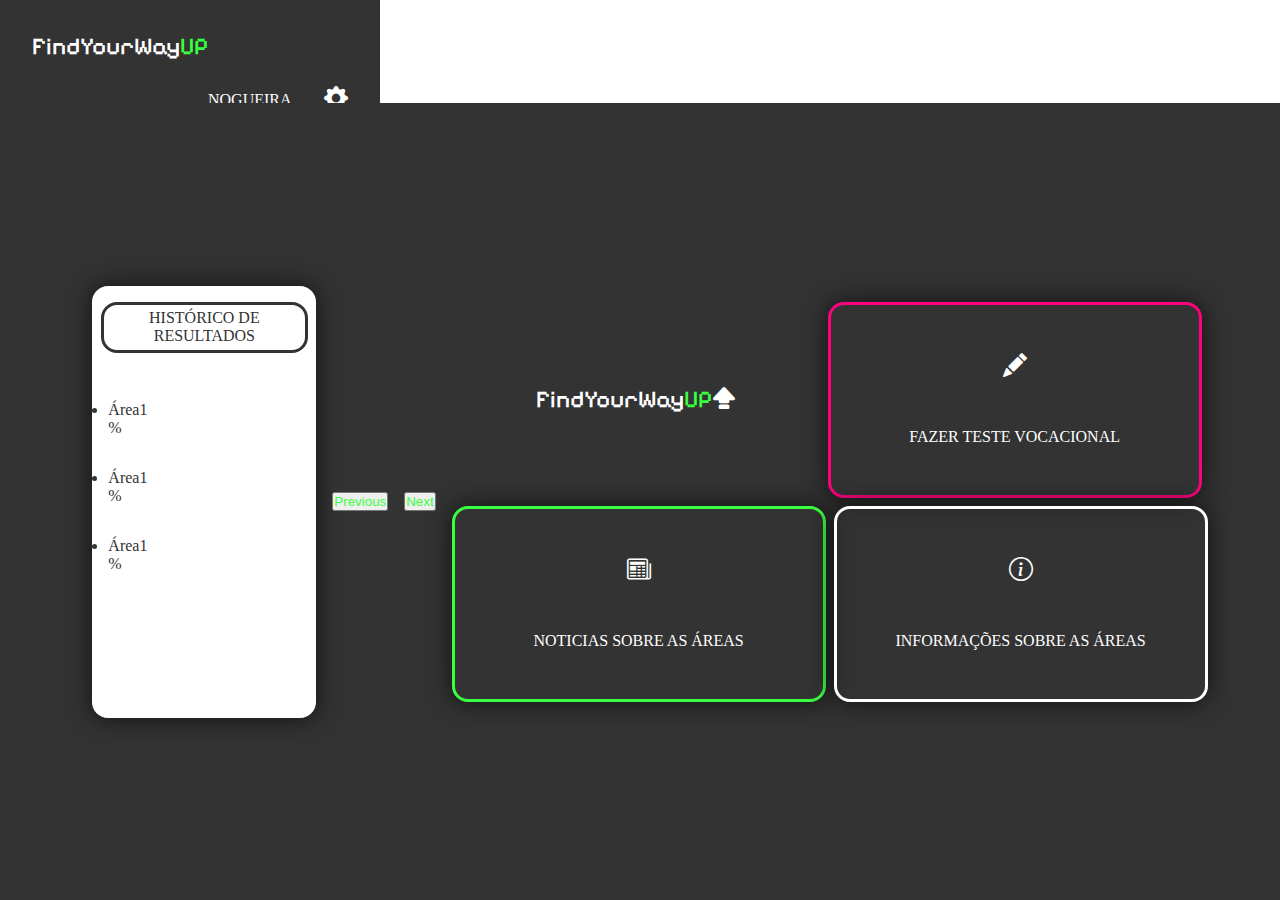
<file: FindYourWayUP/index/index.html>
<!DOCTYPE html>
<html lang="en">
<head>
    <meta charset="UTF-8">
    <meta name="viewport" content="width=device-width, initial-scale=1.0">
    <link href="https://cdn.jsdelivr.net/npm/bootstrap@5.3.2/dist/css/bootstrap.min.css" rel="stylesheet" integrity="sha384-T3c6CoIi6uLrA9TneNEoa7RxnatzjcDSCmG1MXxSR1GAsXEV/Dwwykc2MPK8M2HN" crossorigin="anonymous">
    <link rel="stylesheet" href="index.css">
    <link rel="stylesheet" href="https://cdn.jsdelivr.net/npm/bootstrap-icons@1.11.1/font/bootstrap-icons.css">
    <title>FindYourWayUP</title>
</head>
<body>
    <!-- Cabeçalho da página principal -->
    <header class=" justify-content-between align-items-center w-100">
        <h2>FindYourWay<span>UP</span></h2>
        <div>
            <!-- Nome do usuário -->
            <label>NOGUEIRA</label>
            <!-- Configurações do site -->
            <i class="bi bi-gear-fill" id="btn-config"></i>
            
        </div>
    </header>

    <!-- Popup de configuração -->
    <div class="block" id="config">
        <label>NOGUEIRA</label>
        <a href="../login/login.html" class="link-danger link-offset-2 link-underline link-underline-opacity-0">SAIR</a>
        <i class="bi bi-x" id="fechar-config"></i>
    </div>

    <!-- Blocos de funções do site -->
    <main>
        <!-- Bloco 1 = Histórico -->
        <div class="block" id="historico">
            <label class="block">HISTÓRICO DE RESULTADOS</label>
            <ul>
                <li>Área1<br>%</li>
                <li>Área1<br>%</li>
                <li>Área1<br>%</li>
            </ul>
        </div> 
        
        <hr>
        <div id="carouselExample" class="carousel slide">
            <div class="carousel-inner">
                <i class="bi bi-x" id="fechar-teste" style="float: right; position: fixed;"></i>

                <div class="carousel-item active" id="quiz">
                <p>
                    Em relação a sua personalidade, você:
                </p>
                <div class="container">
                    <div class="custom-radio">
                      <input type="radio" id="radio-1" name="tabs" data-area="exatas">
                      <label class="radio-label" for="radio-1">
                          tem bom raciocínio lógico e facilidade de solucionar problemas
                      </label>
                      <input type="radio" id="radio-2" name="tabs" data-area="humanas">
                      <label class="radio-label" for="radio-2">
                        <span class="radio-text">
                          se considera uma pessoa reflexiva
                        </span>
                      </label>
                      <input type="radio" id="radio-3" name="tabs" data-area="tecnologia">
                      <label class="radio-label" for="radio-3">
                        <span class="radio-text"> 
                          é um bom comunicador, sabe trabalhar em equipe, personalidade aventureira e criativa
                        </span>
                      </label>
                      <input type="radio" id="radio-4" name="tabs" data-area="saude">
                      <label class="radio-label" for="radio-4">
                        <span class="radio-text">
                          é uma pessoa paciente, empática e com boa comunicação
                        </span>
                      </label>
                    </div>
                </div>                
                </div>
                <div class="carousel-item " id="quiz">
                
                    <p>
                        Em relação aos seus interesses, você: 
                    </p>
                    <div class="container">
                        <div class="custom-radio">
                          <input type="radio" id="radio-1" name="tabs" data-area="exatas">
                          <label class="radio-label" for="radio-1">
                            gosta de resolver problemas práticos
                          </label>
                          <input type="radio" id="radio-2" name="tabs" data-area="humanas">
                          <label class="radio-label" for="radio-2">
                            <span class="radio-text">
                              gosta de ler e está ligado nois últimos acontecimentos políticos, sociais e econômicos
                            </span>
                          </label>
                          <input type="radio" id="radio-3" name="tabs" data-area="tecnologia">
                          <label class="radio-label" for="radio-3">
                            <span class="radio-text">
                              se interessa por inovações tecnológicas
                            </span>
                          </label>
                          <input type="radio" id="radio-4" name="tabs" data-area="saude">
                          <label class="radio-label" for="radio-4">
                            <span class="radio-text">
                              tem a capacidade de se colocar no lugar das outras pessoas
                            </span>
                          </label>
                        </div>
                    </div>                
                </div>
                <div class="carousel-item" id="quiz">
                
                    <p>
                      De 1 - 4 quanto vc se considera uma pessoa lógica e organizada?   
                    </p>
                    <div class="container">
                        <div class="custom-radio">
                          <input type="radio" id="radio-1" name="tabs" data-area="humanas">
                          <label class="radio-label" for="radio-1">
                            1
                          </label>
                          <input type="radio" id="radio-2" name="tabs" data-area="saude">
                          <label class="radio-label" for="radio-2">
                            <span class="radio-text">
                              2
                            </span>
                          </label>
                          <input type="radio" id="radio-3" name="tabs" data-area="tecnologia">
                          <label class="radio-label" for="radio-3">
                            <span class="radio-text">
                              3
                            </span>
                          </label>
                          <input type="radio" id="radio-4" name="tabs" data-area="exatas">
                          <label class="radio-label" for="radio-4">
                            <span class="radio-text">
                              4
                            </span>
                          </label>
                        </div>
                    </div>                
                </div>

                <div class="carousel-item" id="quiz">
                
                  <p>
                    De 1 a 4, tenho facilidade em utilizar números, símbolos e algarismos.
                  </p>
                  <div class="container">
                      <div class="custom-radio">
                        <input type="radio" id="radio-1" name="tabs" data-area="humanas">
                        <label class="radio-label" for="radio-1">
                          1
                        </label>
                        <input type="radio" id="radio-2" name="tabs" data-area="saude">
                        <label class="radio-label" for="radio-2">
                          <span class="radio-text">
                            2
                          </span>
                        </label>
                        <input type="radio" id="radio-3" name="tabs" data-area="tecnologia">
                        <label class="radio-label" for="radio-3">
                          <span class="radio-text">
                            3
                          </span>
                        </label>
                        <input type="radio" id="radio-4" name="tabs" data-area="exatas">
                        <label class="radio-label" for="radio-4">
                          <span class="radio-text">
                            4
                          </span>
                        </label>
                      </div>
                  </div>                
                </div>

                <div class="carousel-item" id="quiz">
                
                  <p>
                    De 1 - 4, uso o meu corpo para expressar emoções
                  </p>
                  <div class="container">
                      <div class="custom-radio">
                        <input type="radio" id="radio-1" name="tabs" data-area="humanas">
                        <label class="radio-label" for="radio-1">
                          1
                        </label>
                        <input type="radio" id="radio-2" name="tabs" data-area="saude">
                        <label class="radio-label" for="radio-2">
                          <span class="radio-text">
                            2
                          </span>
                        </label>
                        <input type="radio" id="radio-3" name="tabs" data-area="exatas">
                        <label class="radio-label" for="radio-3">
                          <span class="radio-text">
                            3
                          </span>
                        </label>
                        <input type="radio" id="radio-4" name="tabs" data-area="tecnologia">
                        <label class="radio-label" for="radio-4">
                          <span class="radio-text">
                            4
                          </span>
                        </label>
                    </div>
                  </div>                
                </div>

                <div class="carousel-item" id="quiz">
                
                 <p>
                   De 1 - 4 quanto vc Utiliza planilhas e gráficos e gosto de explicar aos outros 
                  </p>
                  <div class="container">
                      <div class="custom-radio">
                        <input type="radio" id="radio-1" name="tabs" data-area="humanas">
                        <label class="radio-label" for="radio-1">
                          1
                       </label>
                        <input type="radio" id="radio-2" name="tabs" data-area="saude">
                        <label class="radio-label" for="radio-2">
                         <span class="radio-text">
                            2
                         </span>
                        </label>
                       <input type="radio" id="radio-3" name="tabs" data-area="tecnologia">
                       <label class="radio-label" for="radio-3">
                         <span class="radio-text">
                            3
                          </span>
                       </label>
                       <input type="radio" id="radio-4" name="tabs" data-area="exatas">
                       <label class="radio-label" for="radio-4">
                          <span class="radio-text">
                            4
                          </span>
                       </label>
                      </div>
                  </div> 
                </div>                 
          

                <div class="carousel-item" id="quiz">
                
                  <p>
                   Os profissionais que mais admiro são aqueles que:   
                  </p>
                  <div class="container">
                     <div class="custom-radio">
                       <input type="radio" id="radio-1" name="tabs" data-area="tecnologia">
                        <label class="radio-label" for="radio-1">
                         Utilizam se de inovações e sempre estão atrás de novas tecnologias.
                       </label>
                        <input type="radio" id="radio-2" name="tabs" data-area="saúde">
                        <label class="radio-label" for="radio-2">
                          <span class="radio-text">
                            São considerados essenciais no que fazem e tem grande responsabilidade sobre outros.
                          </span>
                        </label>
                        <input type="radio" id="radio-3" name="tabs" data-area="humanas">
                        <label class="radio-label" for="radio-3">
                          <span class="radio-text">
                            São excelentes e sempre desenvolvem trabalhos voluntários.
                          </span>
                        </label>
                        <input type="radio" id="radio-4" name="tabs" data-area="exatas">
                        <label class="radio-label" for="radio-4">
                          <span class="radio-text">
                            São estudiosos e vêem o mundo através de números e padrões.
                         </span>
                       </label>
                      </div>
                  </div>                
                </div>

               <div class="carousel-item" id="quiz">

                 <p>
                   De 1 a 4, o quanto você é prático e rápido nas tomadas de decisões  
                 </p>
                 <div class="container">
                     <div class="custom-radio">
                       <input type="radio" id="radio-1" name="tabs" data-area="humanas">
                       <label class="radio-label" for="radio-1">
                         1
                       </label>
                       <input type="radio" id="radio-2" name="tabs" data-area="saude">
                       <label class="radio-label" for="radio-2">
                         <span class="radio-text">
                           2
                          </span>
                       </label>
                       <input type="radio" id="radio-3" name="tabs" data-area="tecnologia">
                       <label class="radio-label" for="radio-3">
                         <span class="radio-text">
                           3
                         </span>
                       </label>
                       <input type="radio" id="radio-4" name="tabs" data-area="exatas">
                       <label class="radio-label" for="radio-4">
                          <span class="radio-text">
                            4
                          </span>
                        </label>
                      </div>
                  </div>                
              </div>

             <div class="carousel-item" id="quiz">
                       
               <p>
                 De 1 - 4 quanto as pessoas te acham um bom ouvinte    
               </p>
               <div class="container">
                   <div class="custom-radio">
                      <input type="radio" id="radio-1" name="tabs" data-area="tecnologia">
                     <label class="radio-label" for="radio-1">
                       1
                     </label>
                     <input type="radio" id="radio-2" name="tabs" data-area="exatas">
                     <label class="radio-label" for="radio-2">
                       <span class="radio-text">
                         2
                       </span>
                     </label>
                     <input type="radio" id="radio-3" name="tabs" data-area="saude">
                     <label class="radio-label" for="radio-3">
                       <span class="radio-text">
                         3
                       </span>
                     </label>
                     <input type="radio" id="radio-4" name="tabs" data-area="humanas">
                     <label class="radio-label" for="radio-4">
                        <span class="radio-text">
                          4
                        </span>
                      </label>
                    </div>
                </div>                
            </div>

            <div class="carousel-item" id="quiz">
          
            <p>
              As minhas férias ideais são:
            </p>
            <div class="container">
                <div class="custom-radio">
                  <input type="radio" id="radio-1" name="tabs" data-area="tecnologia">
                  <label class="radio-label" for="radio-1">
                    Jogar, assistir séries de ficção científica e obter mais conhecimento, enquanto descanso em casa.
                  </label>
                 <input type="radio" id="radio-2" name="tabs" data-area="saude">
                 <label class="radio-label" for="radio-2">
                   <span class="radio-text">
                     Fazendo tudo que gosto, aproveitando a natureza, a praia, coisas que nunca tenho tempo para curtir.
                   </span>
                 </label>
                 <input type="radio" id="radio-3" name="tabs" data-area="humanas">
                 <label class="radio-label" for="radio-3">
                   <span class="radio-text">
                     Viajar, conhecendo museus, exposições de arte, mais culturas, etc.
                   </span>
                 </label>
                 <input type="radio" id="radio-4" name="tabs" data-area="exatas">
                 <label class="radio-label" for="radio-4">
                   <span class="radio-text">
                     Estudar atrás de mais conhecimento e ler livros de grande gênios.
                    </span>
                  </label>
                </div>
            </div>   
          </div> 
  
              </div>
            </div>
            
            <button class="carousel-control-prev" type="button" data-bs-target="#carouselExample" data-bs-slide="prev">
              <span class="carousel-control-prev-icon" aria-hidden="true"></span>
              <span class="visually-hidden">Previous</span>
            </button>

            <button class="carousel-control-next" type="button" data-bs-target="#carouselExample" data-bs-slide="next">
              <span class="carousel-control-next-icon" aria-hidden="true"></span>
              <span class="visually-hidden">Next</span>
            </button>
        </div>

        <div class="buttons">
            <!-- Bloco 2 = Logo do site -->
            <div class="block" id="logo">
              <h2>FindYourWay<span>UP</span><i class="bi bi-capslock-fill"></i></h2>
            </div>
            <!-- Bloco 3 = Teste vocacional -->
            <div class="block" id="teste">
                <i class="bi bi-pencil-fill"></i>
                FAZER TESTE VOCACIONAL
            </div>
            <!-- Bloco 4 = Noticias das áreas -->
            <a href="../nav/nav.html" class="block" id="news">
                <i class="bi bi-newspaper"></i>
                NOTICIAS SOBRE AS ÁREAS
            </a>
            <!-- Bloco 5 = Informações das áreas -->
            <a href="../nav/nav.html" class="block" id="info">
                <i class="bi bi-info-circle"></i>
                INFORMAÇÕES SOBRE AS ÁREAS
            </a>
        </div>
    </main>

    <script src="https://cdn.jsdelivr.net/npm/bootstrap@5.3.2/dist/js/bootstrap.bundle.min.js" integrity="sha384-C6RzsynM9kWDrMNeT87bh95OGNyZPhcTNXj1NW7RuBCsyN/o0jlpcV8Qyq46cDfL" crossorigin="anonymous"></script>
    <script src="index.js"></script>
</body>
</html>
</file>
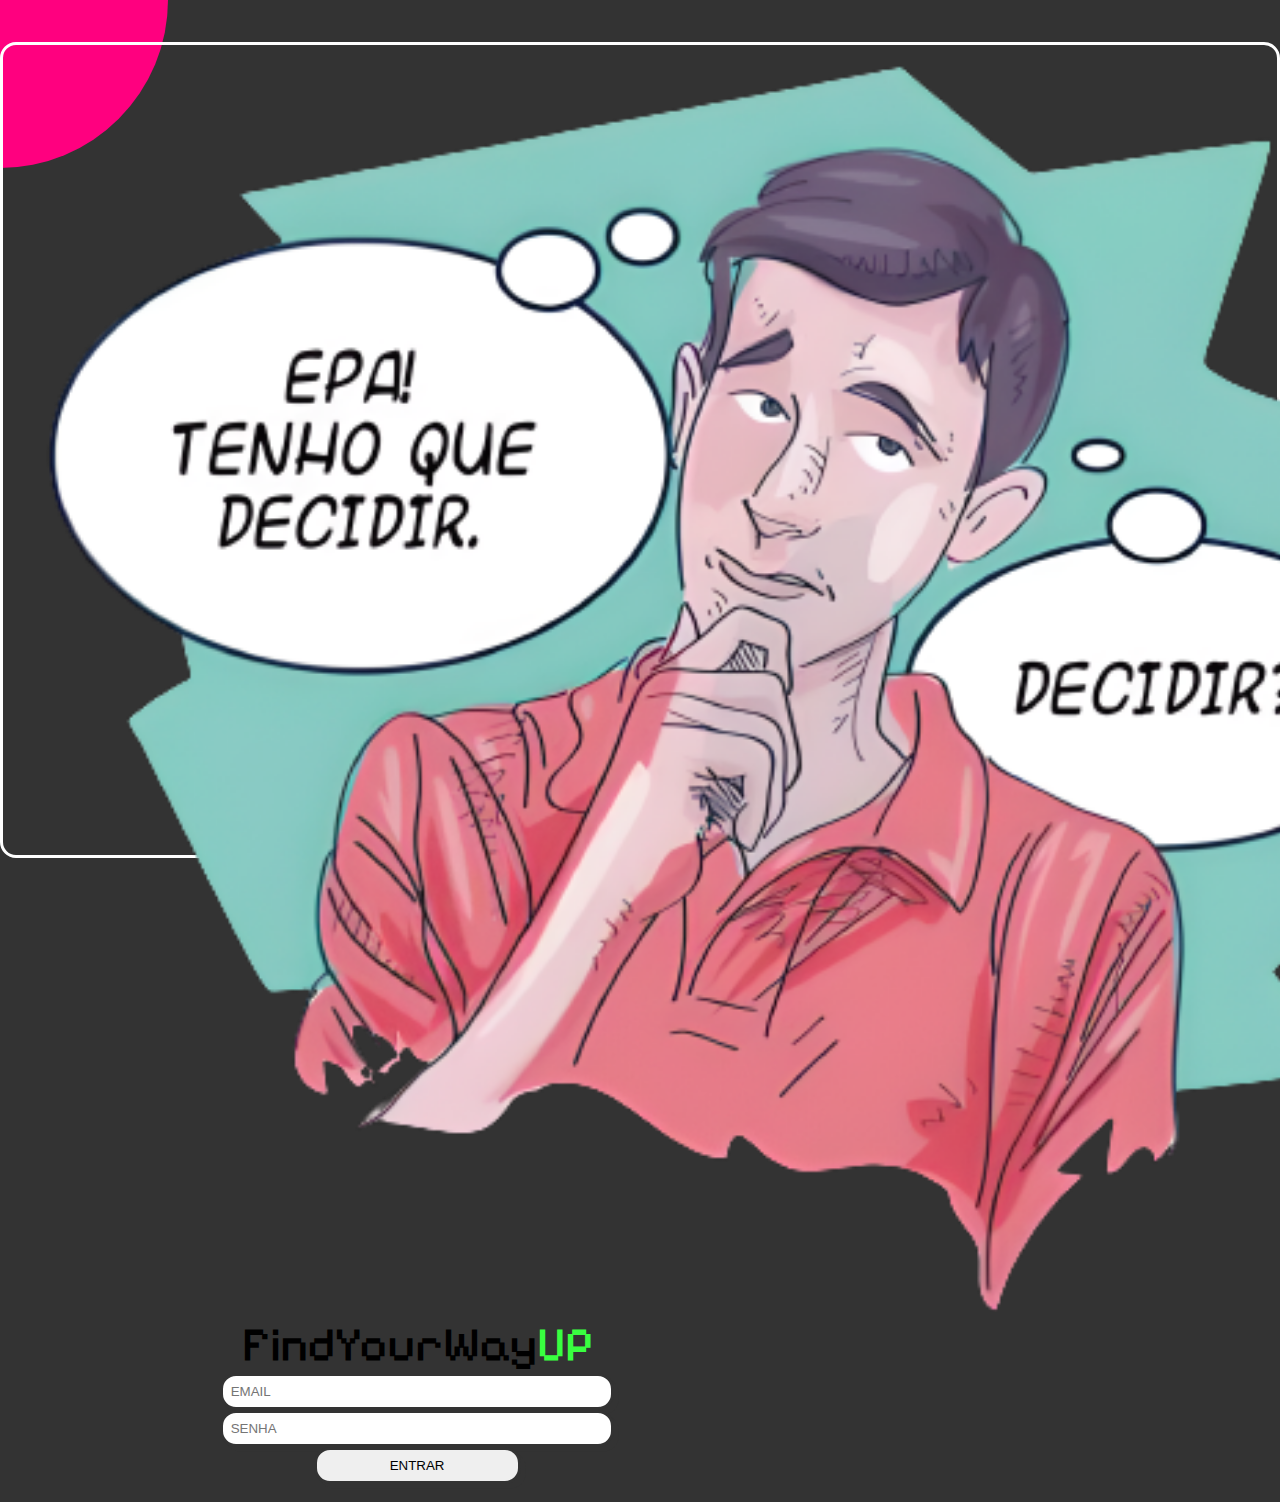
<file: FindYourWayUP/login/login.html>
<!DOCTYPE html>
<html lang="en">
<head>
    <meta charset="UTF-8">
    <meta name="viewport" content="width=device-width, initial-scale=1.0">
    <link href="https://cdn.jsdelivr.net/npm/bootstrap@5.3.2/dist/css/bootstrap.min.css" rel="stylesheet" integrity="sha384-T3c6CoIi6uLrA9TneNEoa7RxnatzjcDSCmG1MXxSR1GAsXEV/Dwwykc2MPK8M2HN" crossorigin="anonymous">
    <link rel="stylesheet" href="login.css">
    <link href="https://fonts.googleapis.com/css2?family=Anton&family=Bungee+Shade&family=DotGothic16&family=Jost:wght@300&family=Lato:wght@700&family=Lobster&family=Pixelify+Sans:wght@400;500;600&family=Rubik+Iso&display=swap" rel="stylesheet">
    <title>FindYourWayUP - Login</title>
</head>
<body>
    <div class="circle"></div>
    <main class="container d-flex align-items-center justify-content-between" id="main">
        <!-- Logo do site -->
        <div id="logo">
            <img src="../img/img.png" width="115%" alt="FindYourWayUP">
        </div>

        <!-- Formulario de login -->
        <form class="form-control h-100 border-0" id="login">
            <h2>FindYourWay<label id="span" class="span">UP</label></h2>
            <input type="text"     placeholder="EMAIL"  name="email" class="btn-input" required maxlength="60" minlength="10">
            <input type="password" placeholder="SENHA"  name="senha" class="btn-input" required maxlength="15" minlength="5">
               
            <button class="btn-input" id="btn" type="submit">ENTRAR</button>
            <div class="op">
                <a href="#" class="nova-senha" id="link">ESQUECI MINHA SENHA</a>
                <a href="#" class="cad">CADASTRO</a>
            </div>       
        </form>

        <!-- Formulario de Cadastro -->
        <form class="form-control h-100 border-0" id="cad">
            <h2>FindYourWay<label class="span">UP</label></h2>

            <input type="text"     placeholder="USERNAME"        name="email" class="btn-input" required maxlength="10">            
            <input type="text"     placeholder="EMAIL"           name="email" class="btn-input" required maxlength="60" minlength="10">
            <input type="password" placeholder="SENHA"           name="senha" class="btn-input" required maxlength="15" minlength="5">
            <input type="password" placeholder="CONFIRMAR SENHA" name="senha" class="btn-input" required maxlength="15" minlength="5">

            <button class="btn-input" id="btn" type="button">CADASTRAR</button>
            <a href="#" class="log" id="link">VOLTAR</a>
        </form> 
        
        <!-- Formulario para reset de senha -->
        <form class="form-control h-100 border-0" id="nova-senha">
            <h2>FindYourWay<label id="span" class="span">UP</label></h2>
            
            <input type="text"     placeholder="EMAIL"       name="email" class="btn-input" required maxlength="60" minlength="10">
            <input type="password" placeholder="NOVA SENHA"  name="senha" class="btn-input" required maxlength="15" minlength="5">
               
            <button class="btn-input" id="btn" type="submit">REDEFINIR</button>
            <a href="#" class="log" id="link2">VOLTAR</a>        
        </form>
        
    </main>
    <div class="circle2"></div>

    <script src="https://cdn.jsdelivr.net/npm/bootstrap@5.3.2/dist/js/bootstrap.bundle.min.js" integrity="sha384-C6RzsynM9kWDrMNeT87bh95OGNyZPhcTNXj1NW7RuBCsyN/o0jlpcV8Qyq46cDfL" crossorigin="anonymous"></script>
    <script src="login.js"></script>
</body>
</html>
</file>
<file: FindYourWayUP/login/login.css>
@import url('https://fonts.googleapis.com/css2?family=Pixelify+Sans:wght@400;500;600;700&display=swap');

:root {
    --base-color: #333333;
    --color1: #39FF40;
    --color2: #FF007F;
}

* {
    margin: 0;
    padding: 0;
    font-weight: 500;
    user-select: none;
}

img {
    pointer-events: none;
}

body {
    display: flex;
    align-items: center;
    justify-content: center;
    background-color: var(--base-color);
    width: 100%;
    height: 100vh;
    overflow: hidden;
}

.circle {
    width: 20rem;
    height: 20rem;
    background-color: var(--color2);
    border-radius: 50%;
    position: absolute;
    top: -5rem;
    left: -5rem;
}

.circle:hover, .circle2:hover {
    scale: 1.05;
    transition: all 0.3s;
}

.circle2 {
    width: 20rem;
    height: 20rem;
    background-color: var(--color1);
    border-radius: 50%;
    position: absolute;
    bottom: -6rem;
    right: -6rem;
    z-index: 999;
}

.container {
    width: 100vw;
    height: 90vh;
    border-radius: 1rem;
    border: 0.2rem solid #FFFFFF;
    padding: 0;
    z-index: 998;
}

#logo {
    position: relative;
}

#login, #cad, #nova-senha {
    border-top-left-radius: .8rem; 
    border-bottom-left-radius: .8rem;
    width: 65%;
    display: flex;
    flex-direction: column;
    align-items: center;
    justify-content: space-evenly;
}

#cad, #nova-senha {
    display: none;
}

#cad h2 {
    width: 90%;
    text-align: end;
    font-size: 1rem;
}

h2 {
    font-family: 'Pixelify Sans', cursive;
    font-size: 3rem;
}

.span {
    color: var(--color1);
    line-height: 3rem;
}

#span:hover {
    transform: translateY(-0.3rem);
    transition: all 0.3s;  
    cursor: pointer;
}

.btn-input {
    border-radius: 1rem;
    width: 45%;
    outline: none;
    padding: 0.5rem;
    box-shadow: 0.3rem 0.3rem var(--base-color);
    border: .2rem solid var(--base-color);
}

#btn {
    width: 25%;
}

#btn:active {
    translate: 0.3rem 0.3rem;
    transition: all 0.1s;
    box-shadow: 0rem 0rem var(--base-color);
}

.op {
    display: flex;
    align-items: center;
    gap: 5rem;
}

.cad, .log, #link{
    text-decoration: none;
    color: var(--base-color);
}

#link, #link2 {
    font-size: 0.75rem;
}

.cad:hover {
    scale: 1.3;
    transition: all 0.3s;
    color: var(--color2);
    font-weight: 600;
}

@media screen and (min-width: 751px) and (max-width: 991px) {
    #login, #cad, #nova-senha{
        width: 100%;
    }

    #logo, #logo img {
        display: none;
    }
}

@media screen and (min-width: 751px) and (max-width: 1300px) {
    .circle {
        top: -10rem;
        left: -10rem;
    }

    .circle2 {
        display: none;
    }  
}

@media screen and (max-width: 750px) {
    body {
        padding: 0 1rem;
    }

    #logo, #logo img {
        display: none;
    }   

    #login, #cad, #nova-senha{
        width: 100%;
        border-top-left-radius: 0.5rem; 
        border-bottom-left-radius: 0.5rem;
    }

    .circle, .circle2 {
        display: none;
    }

    h2 {
        font-size: 1.5rem;
    }

    .btn-input {
        width: 90%;
    }

    #btn {
        width: 60%;
    }
}
</file>
<file: FindYourWayUP/index/index.css>
@import url("https://cdn.jsdelivr.net/npm/bootstrap-icons@1.11.1/font/bootstrap-icons.css");
@import url('https://fonts.googleapis.com/css2?family=Pixelify+Sans:wght@400;500;600;700&display=swap');

:root {
    --base-color: #333333;
    --color1: #39FF40;
    --color2: #FF007F;
}

* {
    margin: 0;
    padding: 0;
    font-weight: 500;
    user-select: none;
    color: #FFFFFF;
    text-align: center;
}

body {
    overflow: hidden;
}

i {
    font-size: x-large;
    cursor: pointer;
}

img {
    pointer-events: none;
}

main {
    background-color: var(--base-color);
    width: 100%;
    display: flex;
    align-items: center;
    justify-content: center;
    gap: 1rem;
    padding: 1rem;
    position: absolute;
    height: 85%;
    bottom: 0;
}

header {
    display: flex;
    padding: 2rem;
    position: fixed;
    top: 0;
    height: 15%;
    background-color: var(--base-color);
}

h2 {
    font-family: 'Pixelify Sans', cursive;
}

span {
    color: var(--color1);
}

header div {
    display: flex;
    align-items: center;
    gap: 2rem;
}

#config {
    position: absolute;
    top: 5rem;
    right: 1rem;
    z-index: 999;
    background-color: var(--base-color);
    display: none;
    height: 25vh;
    width: 20vw;
    font-size: 1rem;
}

#carouselExample {
    display: none;
    justify-content: space-around;
    padding: 1rem;
    width: 70vw;
    max-height: 95vh;
    position: absolute;
    background-color: #222222;
    border: .2rem solid var(--color1);
    border-radius: 1rem;
}

#fechar-teste {
    position: relative;
    top: 10vh;
}

#quiz {
    width: 100%;
    height: 100%;
    overflow-y: auto;
}

#quiz p {
    padding: 2rem;
    background-color: #111111;
    border-radius: 1rem;
}
  
.custom-radio {
    display: flex;
    flex-direction: column;
    border-radius: 1rem;
}
 
.custom-radio input[type="radio"] {
    display: none;
}
  
.radio-label {
    padding: 1rem 5rem;
    cursor: pointer;
    transition: background-color 0.3s ease-in-out;
    text-align: left;
    margin-block: .2rem;
    text-align: center;
}

.radio-text {
    font-size: 1rem;
    color: #FFFFFF;
    transition: color 0.3s ease-in-out;
}
  
.custom-radio input[type="radio"]:checked + .radio-label {
    border: .2rem solid #FFFFFF;
    border-radius: 1rem;
}  

.block {
    border: .2rem solid;
    border-radius: 1rem;
    display: flex;
    flex-direction: column;
    align-items: center;
    justify-content: space-evenly;
    width:calc(50% - 1rem);
    color: #FFFFFF;
    transition: all .5s;
    cursor: pointer;
    text-decoration: none;
}

#historico {
    width: 15vw;
    height: 25rem;
    border: none;
    padding: 1rem;
    text-align: center;
    background-color: #FFFFFF;
    color: var(--base-color);
    justify-content: start;
}

#historico label {
    width: 100%;
    padding: .3rem;
    color: var(--base-color);
}

ul {
    width: 100%;
    display: flex;
    flex-direction: column;
    height: 100%;
    padding: 2rem;
}

li {
    color: var(--base-color);
    width: 100%;
    margin: 1rem 0rem;
    word-wrap: break-word;
    text-align: start;
}

hr {
    border: .1rem solid var(--color2);
    opacity: 1;
    width: 80%;
    display: none;
}

.buttons {
    width: 60vw;
    height: 25rem;
    display: flex;
    flex-wrap: wrap;
    gap: .5rem;
}

#teste, #info, #news, #historico {
    box-shadow: 0 0 1.5rem #111111;
}

#logo {
    border: none;
}

#news {
    border-color: var(--color1);
}

#news:hover {
    background-color: var(--color1);
}

#teste {
    border-color: var(--color2);
}

#teste:hover {
    background-color: var(--color2);
}

#info:hover {
    color: var(--base-color);
    background-color: #FFFFFF;
    border-color: #FFFFFF;
}

#info:hover i {
    color: #333333;
}

@media screen and (max-width:750px){
    * {
        font-size: .9rem;
    }
    
    header {
        height: 3rem;
    }

    h2 {
        display: none;
    }

    header div {
        width: 100%;
        justify-content: space-between;
    }

    #config {
        flex-direction: column;
        width: 50vw;
        height: 25vh;
        padding: 3rem;
    }

    hr {
        display: flex;
    }

    main {
        align-items: center;
        padding: 1rem;
        height: calc(100% - 3rem);
        flex-direction: column-reverse;
        position: fixed;
        bottom: 0;
    }

    .buttons {
       flex-direction: column;
       height: 90%;
       width: 100%;
       align-items: center;
       justify-content: center;
    }

    #logo {
        display: none;
    }

    .block {
        height: 30%;
        width: 80%;
        padding: 1rem;
        flex-direction: row;
    }

    #historico {
        width: 80%;
        flex-direction: column;
        height: 30%;
        overflow-y: auto;
    }

    #historico label {
        font-size: .5rem;
        
    }

}

@media screen and (min-width:750px) and (max-width:1100px) {
    #historico {
       width: 25vw;
    }

}
</file>
